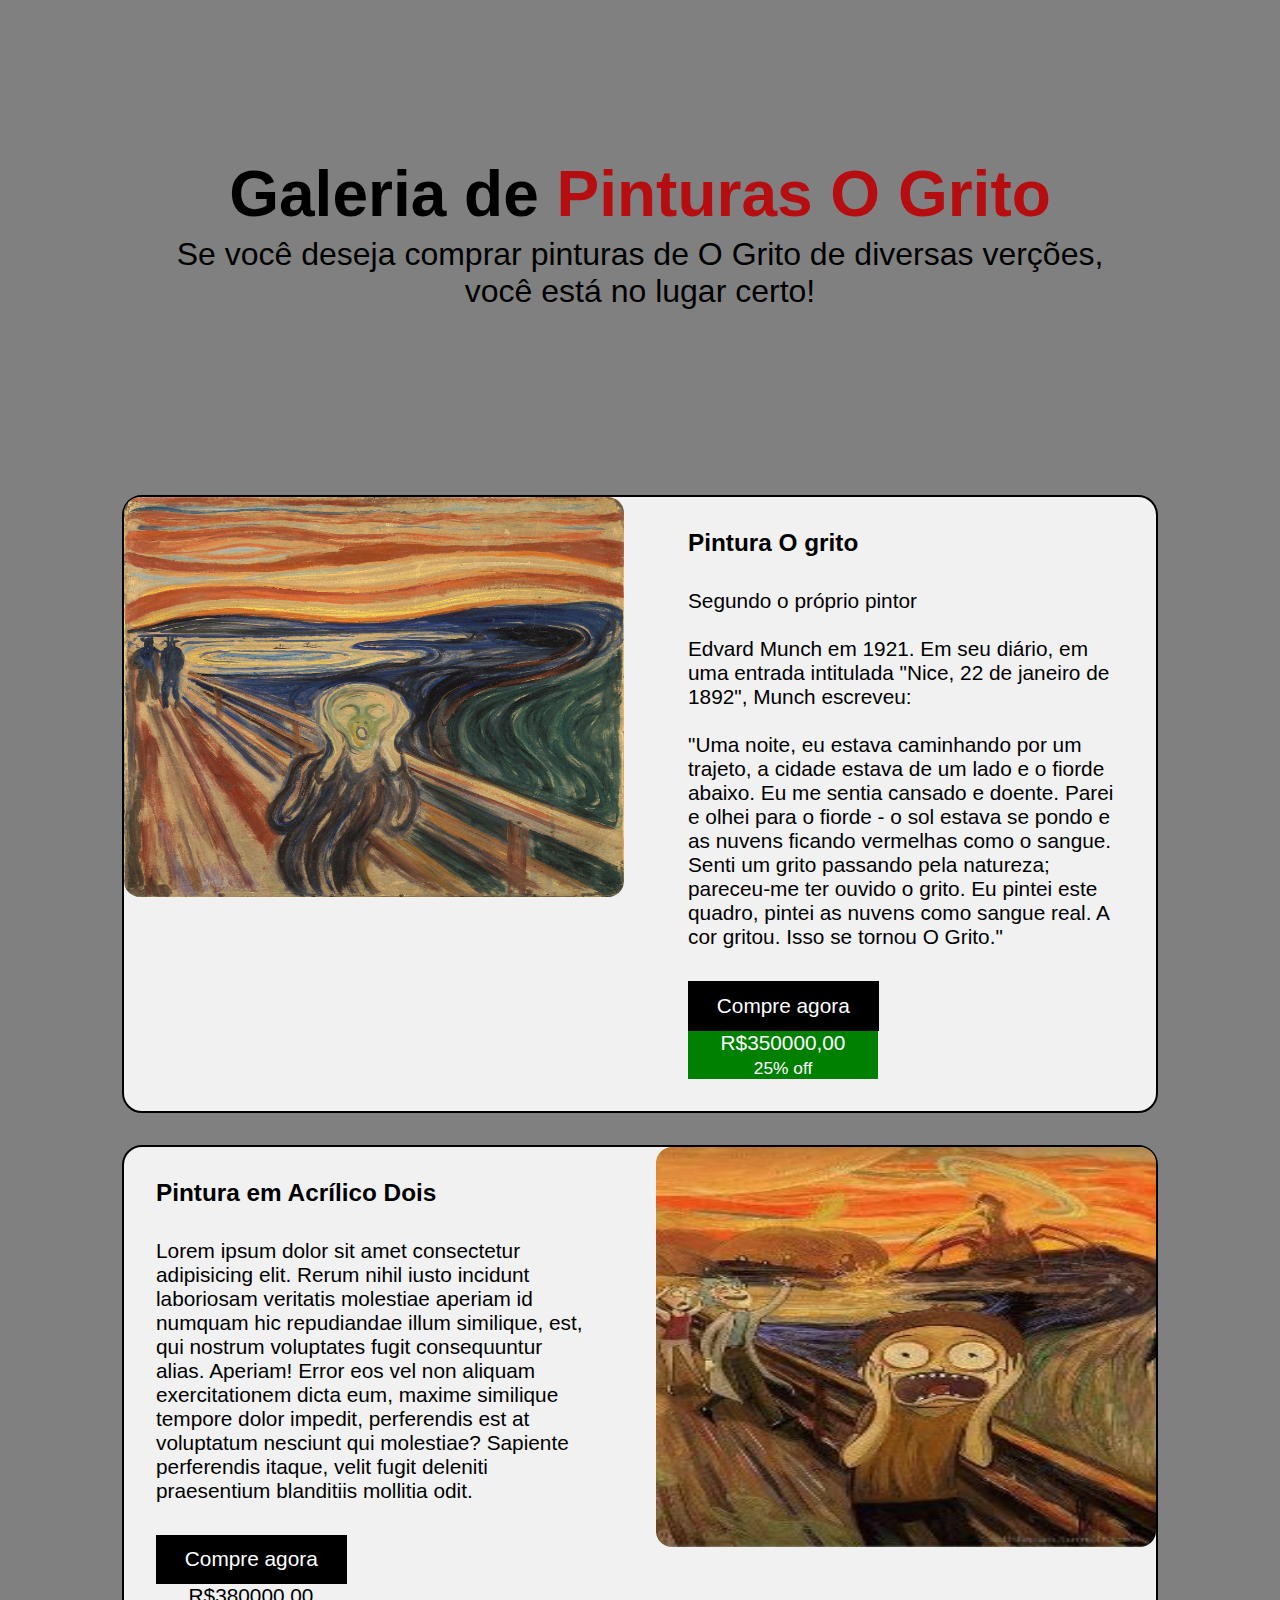
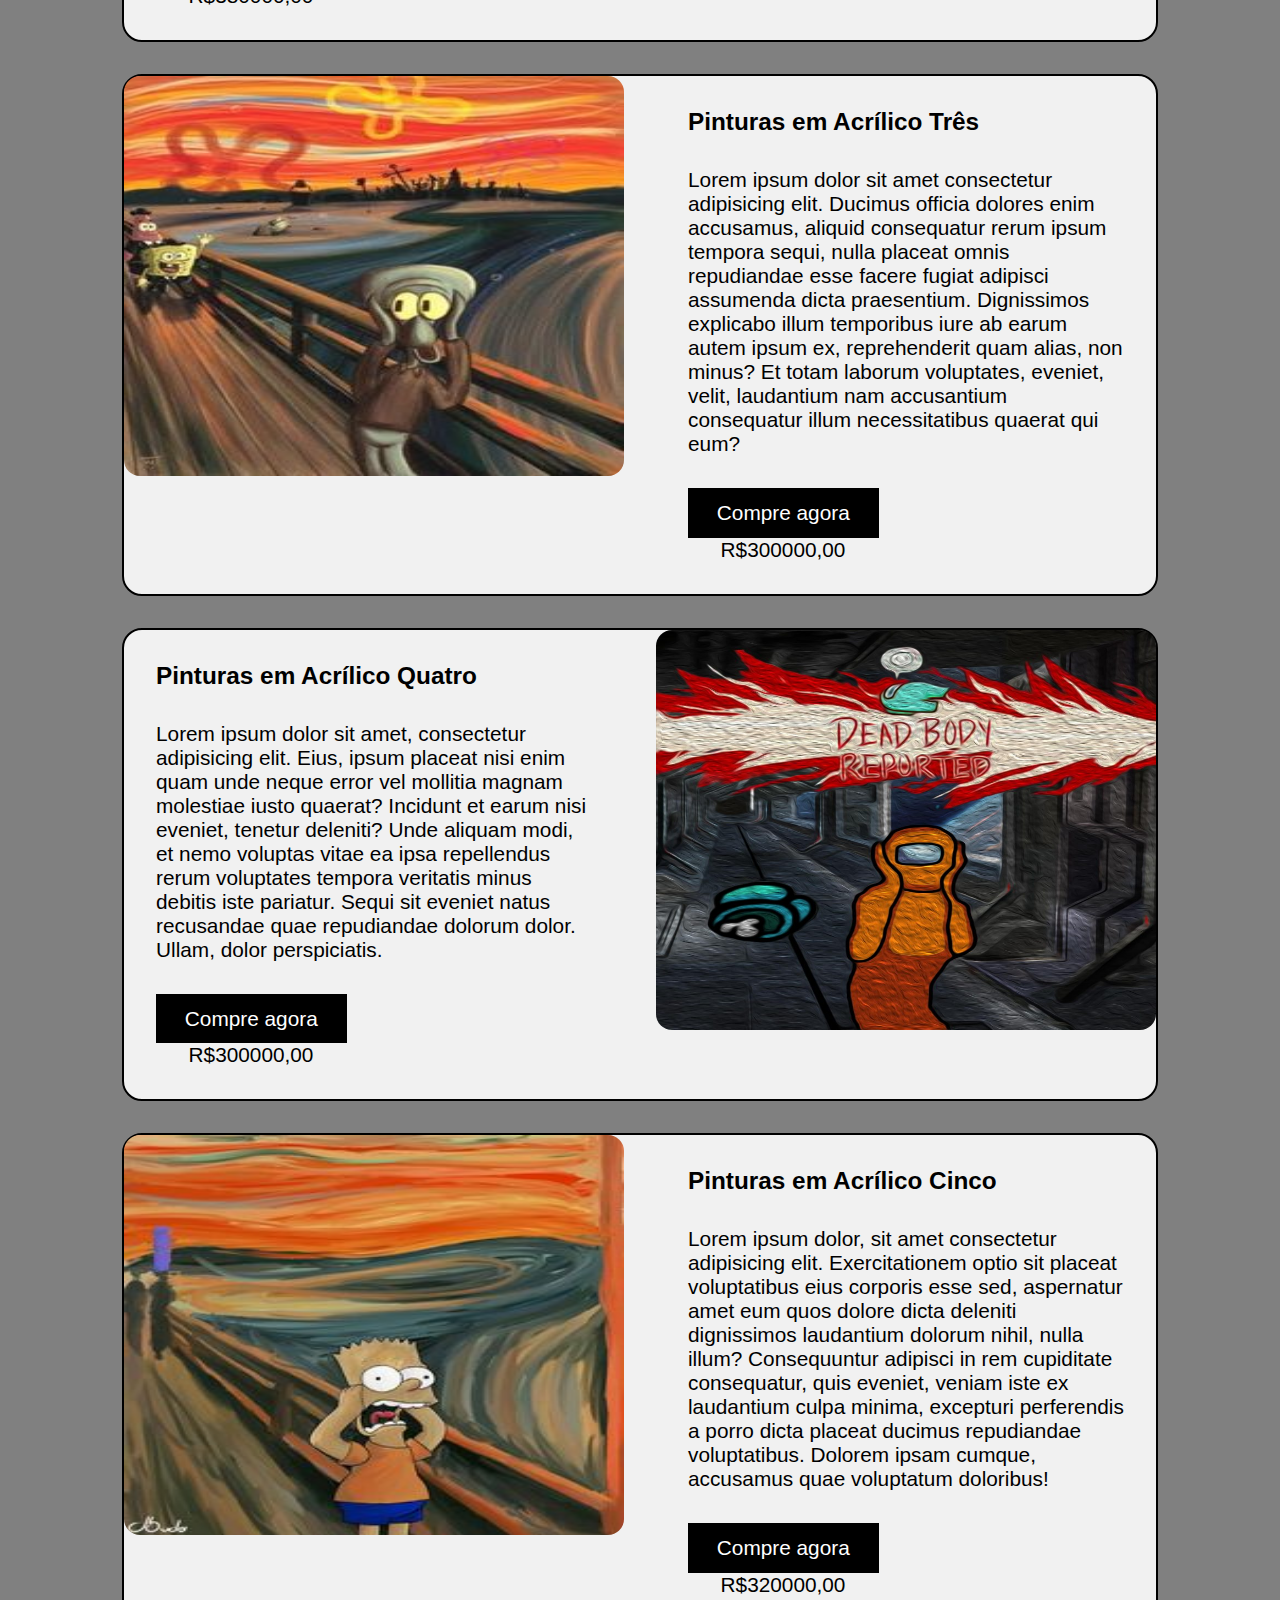
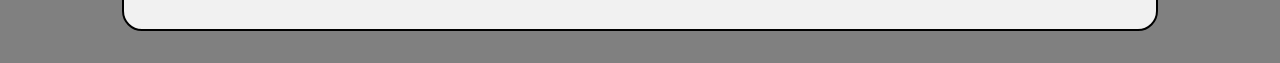
<file: index.html>
<!DOCTYPE html>
<html lang="en">
<head>
    <meta charset="UTF-8">
    <link rel="stylesheet" href="style.css">
    <link href="https://fonts.googleapis.com/css2?family=Oswald&display=swap" rel="style
    sheet">
    <title>Galeria de Arte</title>
</head>
<body>
    <header class="main-header">
        <h1>Galeria de <span> Pinturas O Grito</span> </h1>
        <p>
            Se você deseja comprar pinturas de O Grito de diversas verções, <br> você está no lugar certo!
        </p>
    </header>

    <main class="container">
        <section class="card">
            <img src="img01.jpg" alt="img1" class="esquerda">
            <div>
                <h3>Pintura O grito</h3>
                <p>
                Segundo o próprio pintor <br><br>

                Edvard Munch em 1921.
                Em seu diário, em uma entrada intitulada "Nice, 22 de janeiro de 1892", Munch escreveu: <br><br>

                "Uma noite, eu estava caminhando por um trajeto, a cidade estava de um lado e o fiorde abaixo. Eu me sentia cansado e doente. Parei e olhei para o fiorde - o sol estava se pondo e as nuvens ficando vermelhas como o sangue. Senti um grito passando pela natureza; pareceu-me ter ouvido o grito. Eu pintei este quadro, pintei as nuvens como sangue real. A cor gritou. Isso se tornou O Grito."
                </p>
                <a href="compra.html" class="btn">Compre agora</a>
                <p class="promo">R$350000,00 <br> <small>25% off</small></p>
             </div>
        </section>

        <section class="card" data-aos="fade-left">
            <img src="img02.jpg" alt="img2" class="direita">
            <div>
                <h3>Pintura em Acrílico Dois</h3>
                <p>
                    Lorem ipsum dolor sit amet consectetur adipisicing elit. Rerum nihil iusto incidunt laboriosam veritatis molestiae aperiam id numquam hic repudiandae illum similique, est, qui nostrum voluptates fugit consequuntur alias. Aperiam!
                    Error eos vel non aliquam exercitationem dicta eum, maxime similique tempore dolor impedit, perferendis est at voluptatum nesciunt qui molestiae? Sapiente perferendis itaque, velit fugit deleniti praesentium blanditiis mollitia odit.
                </p>
                <a href="compra.html" class="btn">Compre agora</a>
                <p class="preço">R$380000,00</p>
            </div>
        </section>

        <section class="card" data-aos="fade-right">
            <img src="img03.jpg" alt="img3" class="esquerda">   
            <div>
                <h3>Pinturas em Acrílico Três</h3>
                <p>
                    Lorem ipsum dolor sit amet consectetur adipisicing elit. Ducimus officia dolores enim accusamus, aliquid consequatur rerum ipsum tempora sequi, nulla placeat omnis repudiandae esse facere fugiat adipisci assumenda dicta praesentium.
                    Dignissimos explicabo illum temporibus iure ab earum autem ipsum ex, reprehenderit quam alias, non minus? Et totam laborum voluptates, eveniet, velit, laudantium nam accusantium consequatur illum necessitatibus quaerat qui eum?
                </p>
                <a href="compra.html" class="btn">Compre agora</a>
                <p class="preço">R$300000,00</p>
            </div>
        </section>

        <section class="card" data-aos="fade-left">
            <img src="img04.jpg" alt="img4" class="direita">
            <div>
                <h3>Pinturas em Acrílico Quatro</h3>
                <p>
                    Lorem ipsum dolor sit amet, consectetur adipisicing elit. Eius, ipsum placeat nisi enim quam unde neque error vel mollitia magnam molestiae iusto quaerat? Incidunt et earum nisi eveniet, tenetur deleniti?
                    Unde aliquam modi, et nemo voluptas vitae ea ipsa repellendus rerum voluptates tempora veritatis minus debitis iste pariatur. Sequi sit eveniet natus recusandae quae repudiandae dolorum dolor. Ullam, dolor perspiciatis.
                </p>
                <a href="compra.html" class="btn">Compre agora</a>
                <p class="preço">R$300000,00</p>
            </div>
        </section>
  
        <section class="card" data-aos="fade-right">
            <img src="img05.jpg" alt="img5" class="esquerda">
            <div>
                <h3>Pinturas em Acrílico Cinco</h3>
                <p>
                    Lorem ipsum dolor, sit amet consectetur adipisicing elit. Exercitationem optio sit placeat voluptatibus eius corporis esse sed, aspernatur amet eum quos dolore dicta deleniti dignissimos laudantium dolorum nihil, nulla illum?
                    Consequuntur adipisci in rem cupiditate consequatur, quis eveniet, veniam iste ex laudantium culpa minima, excepturi perferendis a porro dicta placeat ducimus repudiandae voluptatibus. Dolorem ipsam cumque, accusamus quae voluptatum doloribus!
                </p>
                <a href="compra.html" class="btn">Compre agora</a>
                <p class="preço">R$320000,00</p>
            </div>





        </section>
  
  
  
  
  
  
  
  
  
  
  
  
  
  
  
    </main>






</body>
</html>
</file>
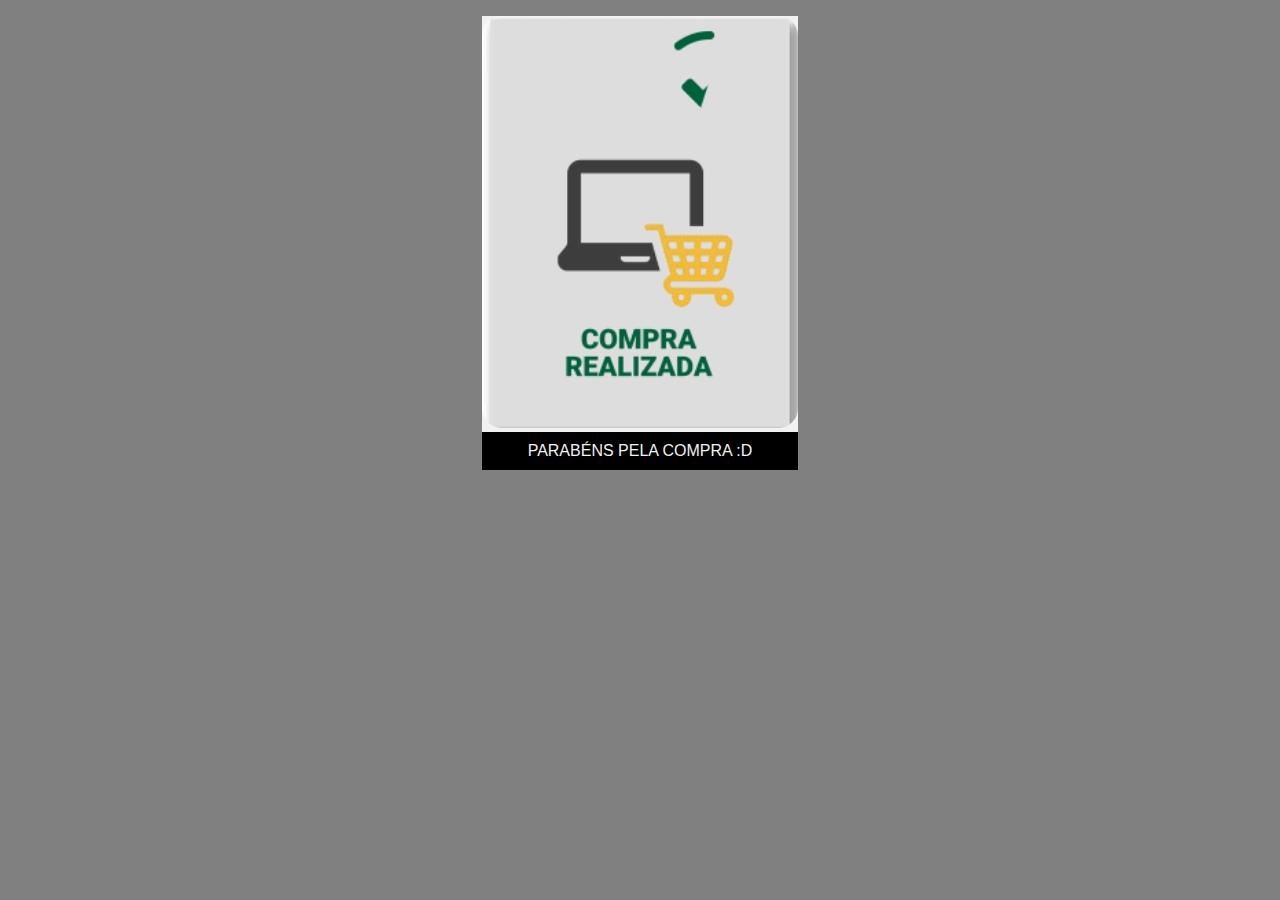
<file: compra.html>
<!DOCTYPE html>
<html lang="pt-br">
<head>
    <meta charset="UTF-8">
    <link rel="stylesheet" href="style1.css">
    <title>COMPROU!!</title>
</head>
<body>
    <center>
    <figure>
        <img src="comprou.gif" alt="comprou">
        <figcaption>PARABÉNS PELA COMPRA :D</figcaption>
    </figure>
    </center>
</body>
</html>
</file>
<file: style.css>
@charset "UTF-8";
* {
    margin: 0;
    padding: 0;
    box-sizing: border-box;
}
body {
    font-size: 1.3rem;
    font-family: 'oswald', sans-serif;
    background-color: grey;
}
a {
    color: #333;
    text-decoration: none;
}
.main-header {
    height: 55vh;
    padding: 2rem;
    display: flex;
    flex-direction: column;
    align-items: center;
    justify-content: center;
    text-align: center;
}
.main-header h1 {
    font-size: 4rem;
    margin-bottom: 2rem;
    line-height: 1.2rem;
}
.main-header h1 span {
    color: #b50d10;
}
.main-header p {
    font-size: 2rem;
}
.container {
    max-width: 1100px;
    margin: auto;
    overflow: auto;
    padding: 0 2rem;
}
img {
    width: 100%;
}
.card {
    display: grid;
    grid-template-columns: repeat(2, 1fr);
    gap: 2rem;
    background-color: #f1f1f1;
    margin-bottom: 2rem;
    border: 2px black solid;
    border-radius: 20px;
}
.card h3 {
    margin-bottom: 2rem;
}
.card img {
    height: 400px;
}
.card>div {
    padding: 2rem;
}
.card:nth-child(even) img {
    order: 2;
}
.btn {
    display: inline-block;
    background-color: black;
    color: #fff;
    padding: 0.8rem 1.8rem;
    margin-top: 2rem;
    cursor: pointer;
}
.btn:hover {
    opacity: 0.8;
}
.esquerda {
    border-radius: 16px;
}
.direita {
    border-radius: 16px;
}
.promo {
    background-color: green;
    color: white;
    width: 190px;
    text-align: center;
}
.preço {
    width: 190px;
    text-align: center;
}
</file>
<file: style1.css>
@charset "utf-8";
body {
    background-color: grey;
    font-family: 'Trebuchet MS', 'Lucida Sans Unicode', 'Lucida Grande', 'Lucida Sans', Arial, sans-serif;
}
figure {
    background-color: #f1f1f1;
    width: 25%; 
    text-align: center;
}
img {
    width: 100%;
    align-items: center;
    border-radius: 20px;
}
figcaption {
    background-color: black;
    color: #f1f1f1;
    padding: 10px;
}
</file>
